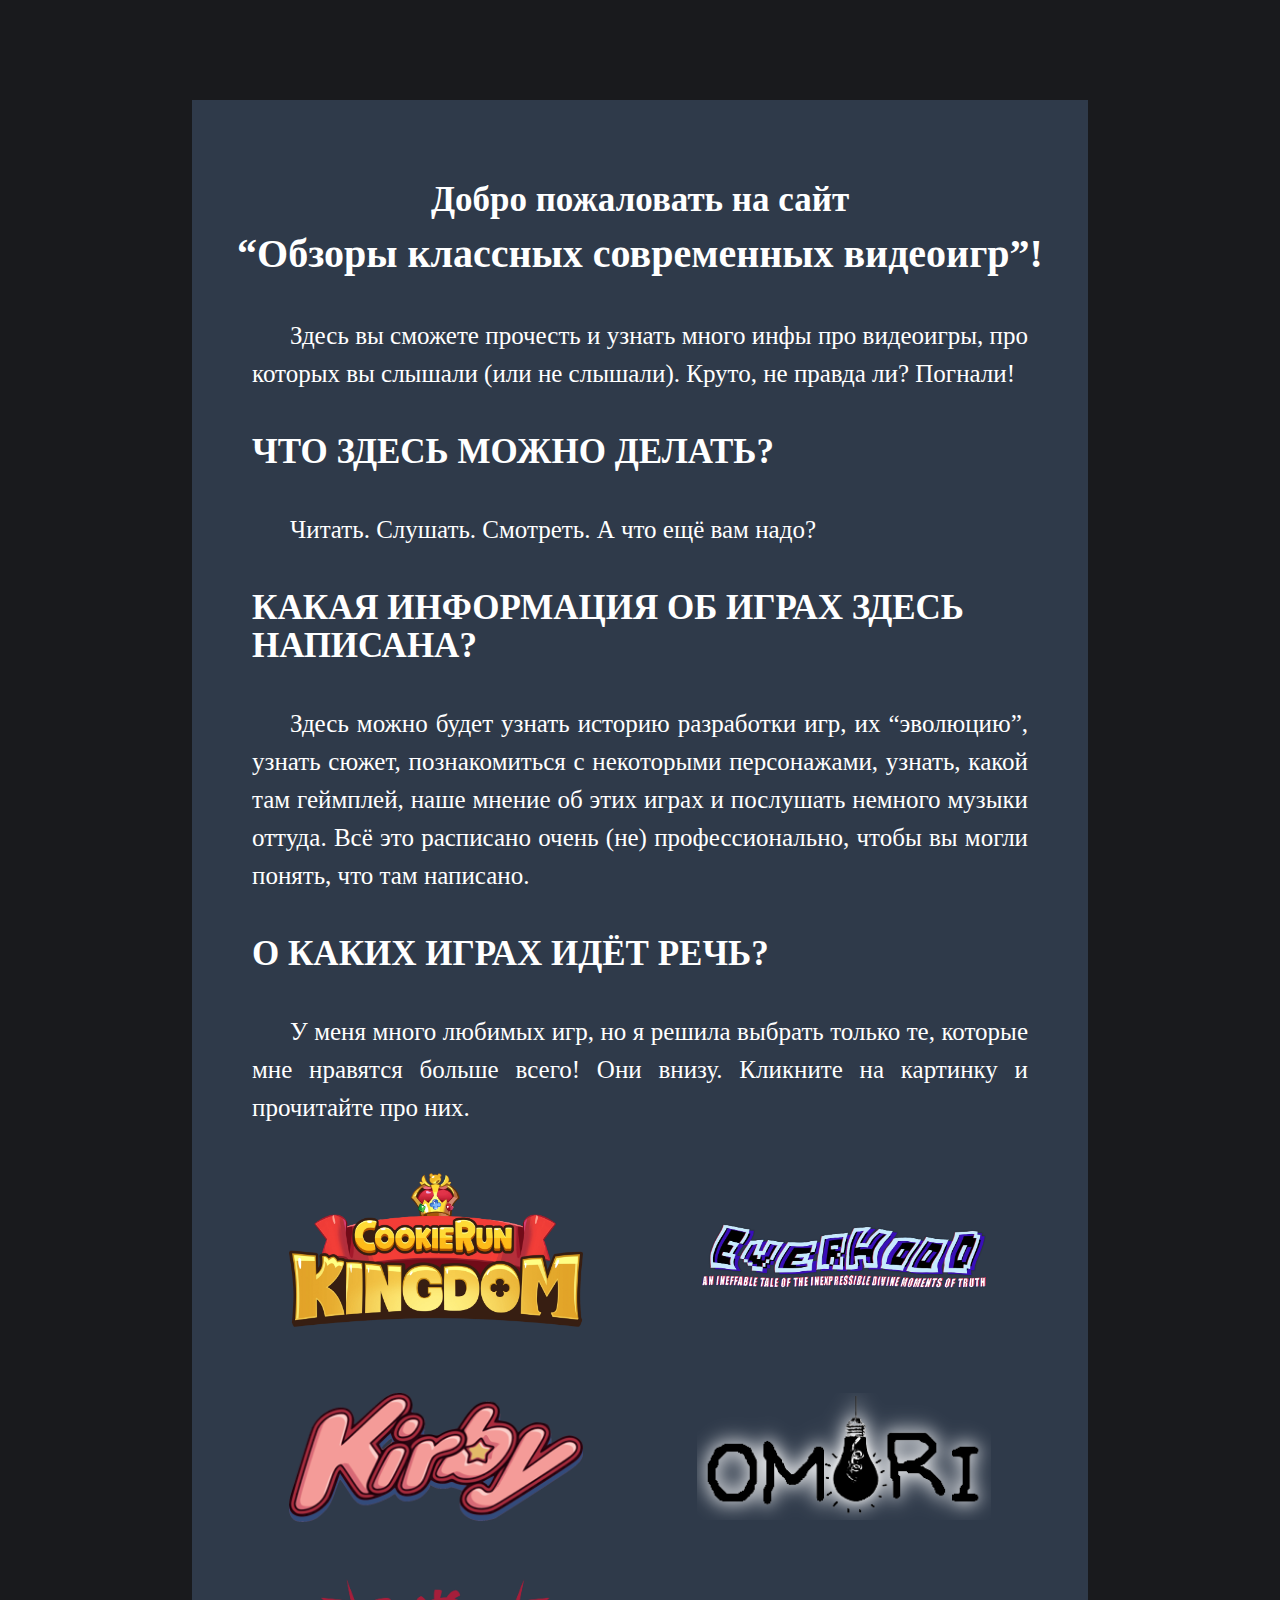
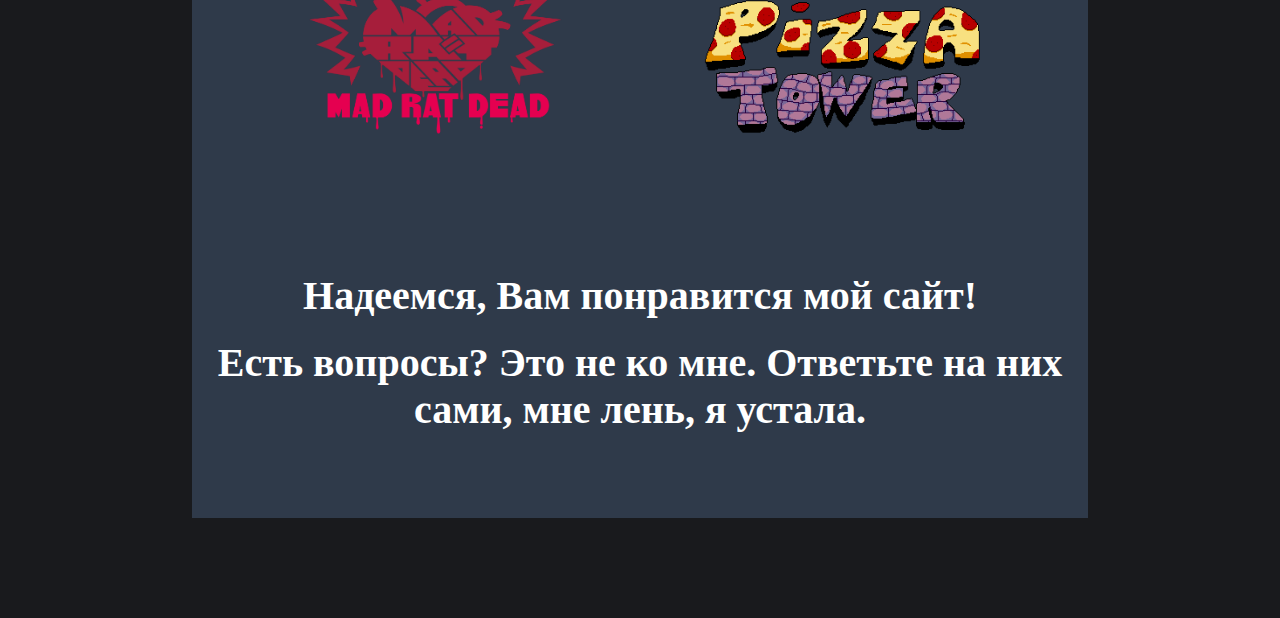
<file: index.html>
<!DOCTYPE html>
<html lang="en">
<head>
    <meta charset="UTF-8">
    <meta name="viewport" content="width=device-width, initial-scale=1.0">
    <link rel="stylesheet" href="/css/main.css">
    <link rel="stylesheet" href="/css/index.css">
    <link rel="shortcut icon" href="/css/img/Other/fox_icon.png" type="image/x-icon">
    <title>Game Review Site</title>
</head>
<body>
    <main>
        <h1>Добро пожаловать на сайт</h1>
        <div class="h1-under">“Обзоры классных современных видеоигр”!</div>
        <div class="main-text">Здесь вы сможете прочесть и узнать много инфы про видеоигры, 
            про которых вы слышали (или не слышали). Круто, не правда ли? Погнали!</div>
        <!-- <div class="category">ЧТО ПРОИСХОДИТ?</div>
        <div class="main-text">НЕЗНАЮ, Я ТОЖЕ В ШОКЕ!</div> -->
        
        <div class="category">ЧТО ЗДЕСЬ МОЖНО ДЕЛАТЬ?</div>
        <div class="main-text">Читать. Слушать. Смотреть. А что ещё вам надо?</div>

        <div class="category">КАКАЯ ИНФОРМАЦИЯ ОБ ИГРАХ ЗДЕСЬ НАПИСАНА?</div>
        <div class="main-text">Здесь можно будет узнать историю разработки игр, их “эволюцию”, 
            узнать сюжет, познакомиться с некоторыми персонажами, узнать, какой там геймплей, 
            наше мнение об этих играх и послушать немного музыки оттуда. Всё это расписано очень 
            (не) профессионально, чтобы вы могли понять, что там написано.
        </div>

        <div class="category">О КАКИХ ИГРАХ ИДЁТ РЕЧЬ?</div>
        <div class="main-text">У меня много любимых игр, но я решила выбрать только те, 
            которые мне нравятся больше всего! Они внизу. Кликните на картинку и прочитайте 
            про них.
        </div>

        <div class="container">
            <a href="cookierunkingdom.html" style="grid-column: 2; grid-row: 2;">
                <img src="/css/img/GameLogos/Cookie-Run-Kingdom-Logo.png">
            </a>
            <a href="everhood.html" style="grid-column: 4; grid-row: 2;">
                <img src="/css/img/GameLogos/EverhoodLogo.png">
            </a>
            <a href="kirby.html" style="grid-column: 2; grid-row: 4;">
                <img src="/css/img/GameLogos/KirbyLogo.png">
            </a>
            <a href="omori.html" style="grid-column: 4; grid-row: 4;">
                <img src="/css/img/GameLogos/OMORIlogo.png">
            </a>
            <a href="madratdead.html" style="grid-column: 2; grid-row: 6; margin-top: -30px;">
                <img src="/css/img/GameLogos/MadRatDeadLogo.png">
            </a>
            <a href="pizzatower.html" style="grid-column: 4; grid-row: 6;">
                <img src="/css/img/GameLogos/PizzaTowerlogo.png">
            </a>
        </div>

        <div class="h1-under" style="margin: 100px auto 20px auto;">Надеемся, Вам понравится мой сайт!</div>
        <div class="h1-under">Есть вопросы? Это не ко мне. Ответьте на них сами, мне лень, я устала.</div>
    </main>
</body>
</html>
</file>
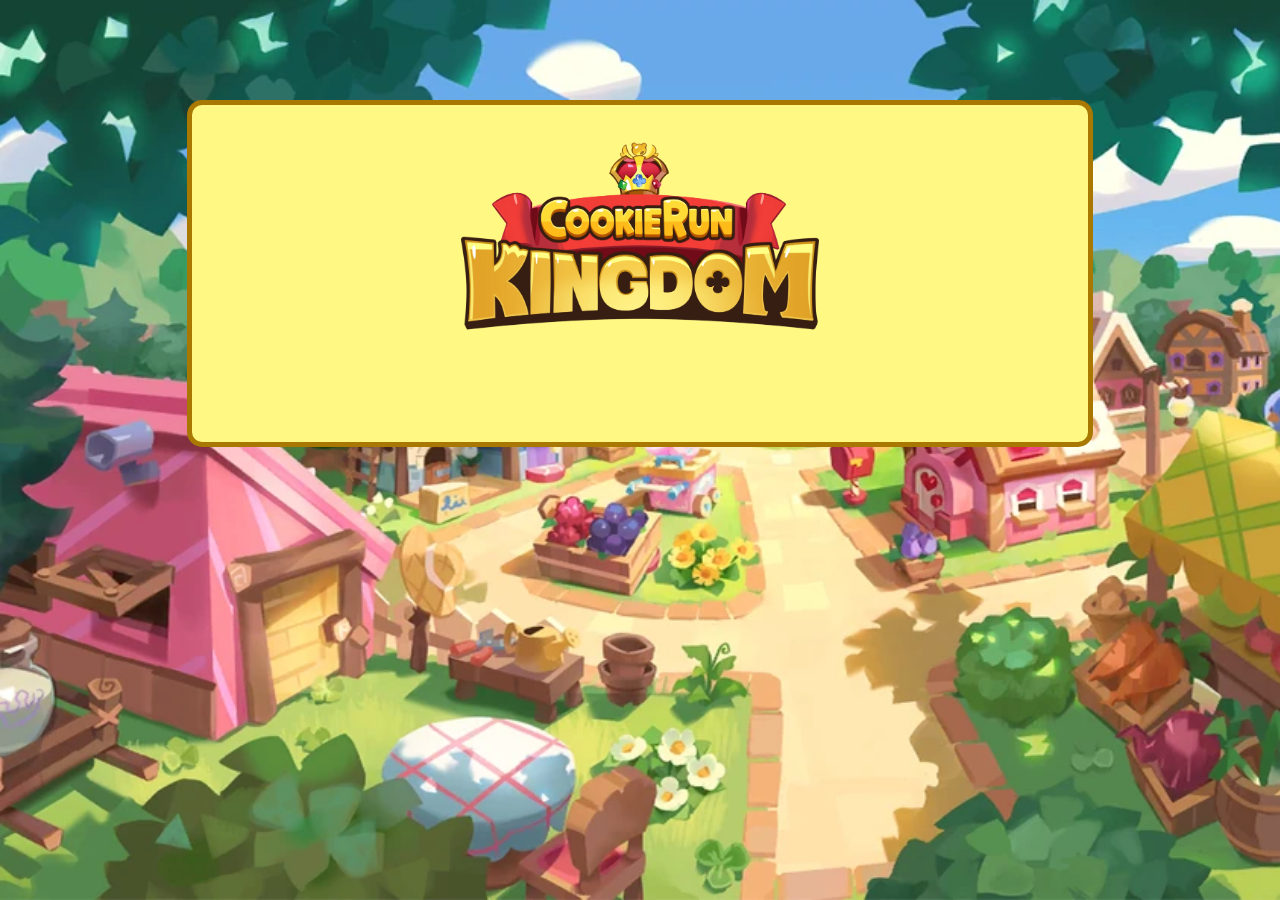
<file: cookierunkingdom.html>
<!DOCTYPE html>
<html lang="en">
<head>
    <meta charset="UTF-8">
    <meta name="viewport" content="width=device-width, initial-scale=1.0">
    <link rel="stylesheet" href="/css/main.css">
    <link rel="stylesheet" href="/css/cookierunkingdom.css">
    <link rel="shortcut icon" href="/css/img/Other/fox_icon.png" type="image/x-icon">
    <title>Game Review Site</title>
</head>
<body>
    <main>
        <div class="logo">
            <img src="/css/img/GameLogos/Cookie-Run-Kingdom-Logo.png">
        </div>
    </main>
</body>
</html>
</file>
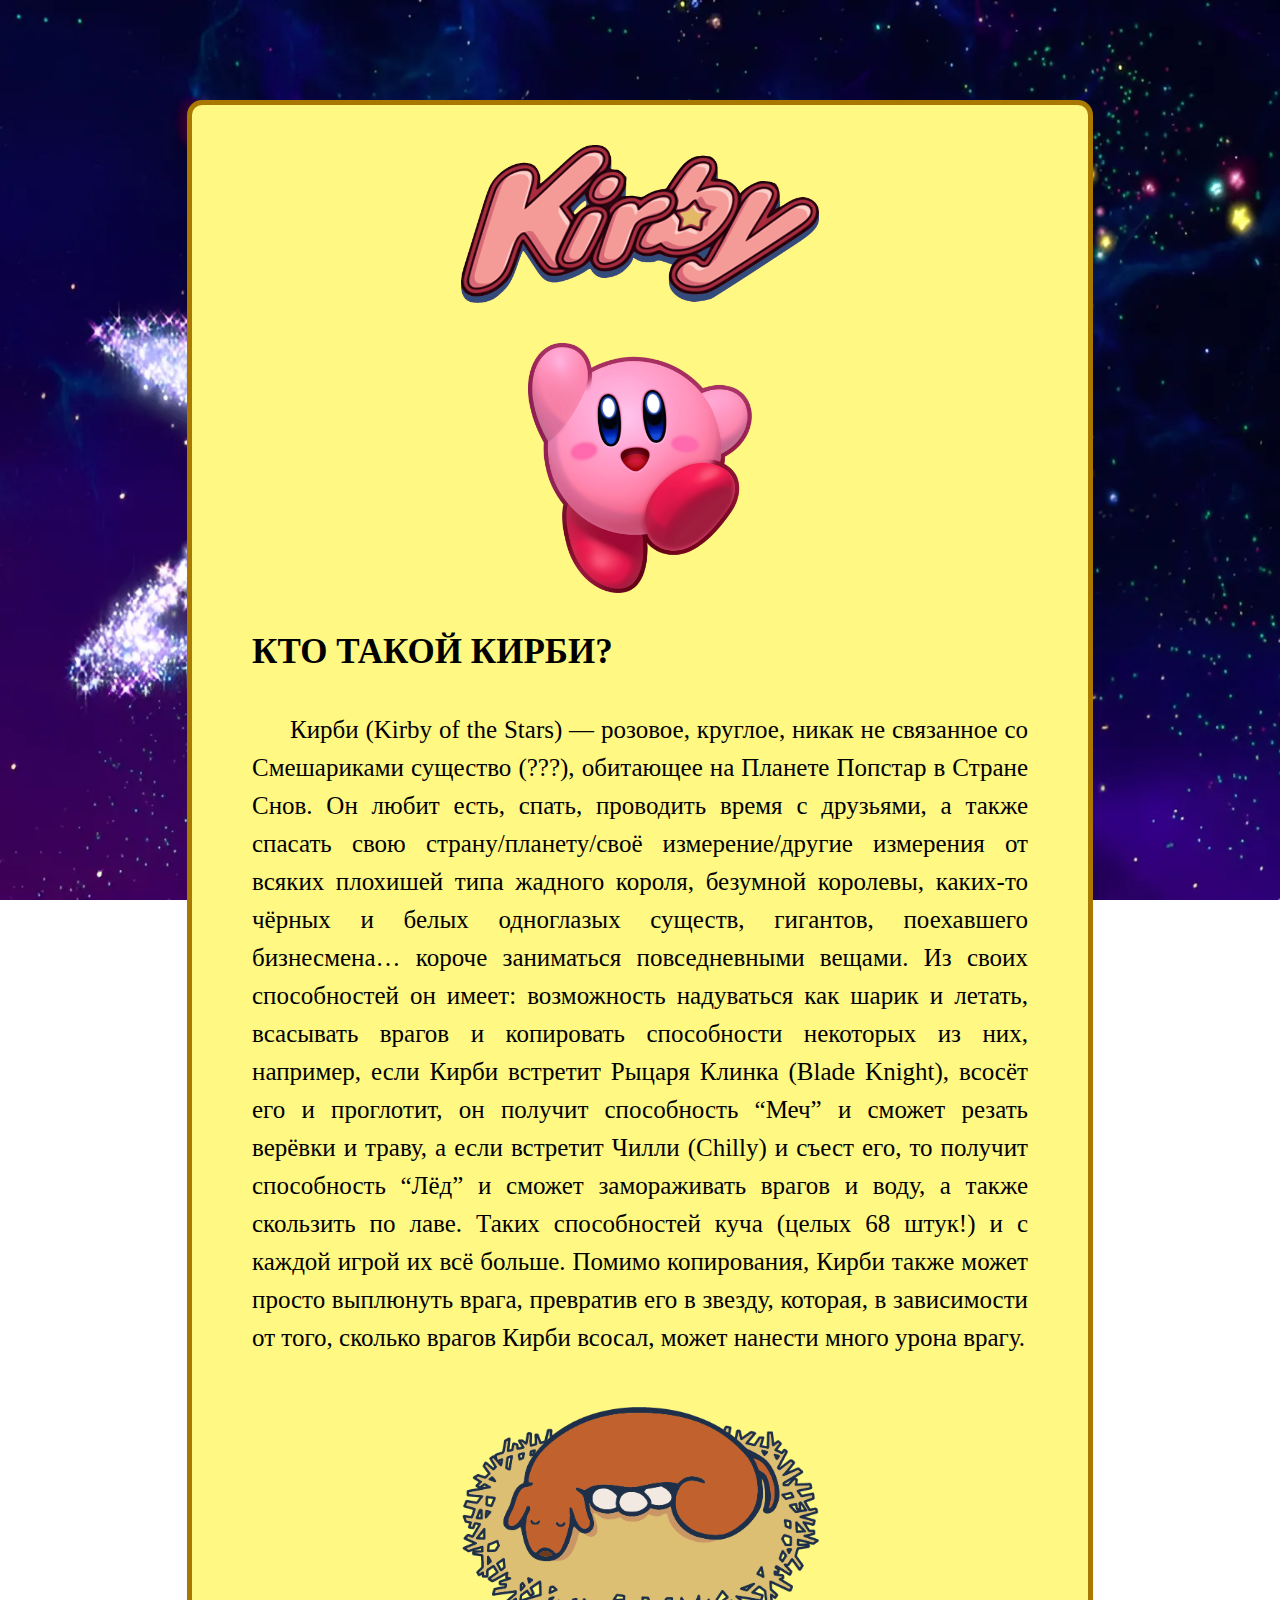
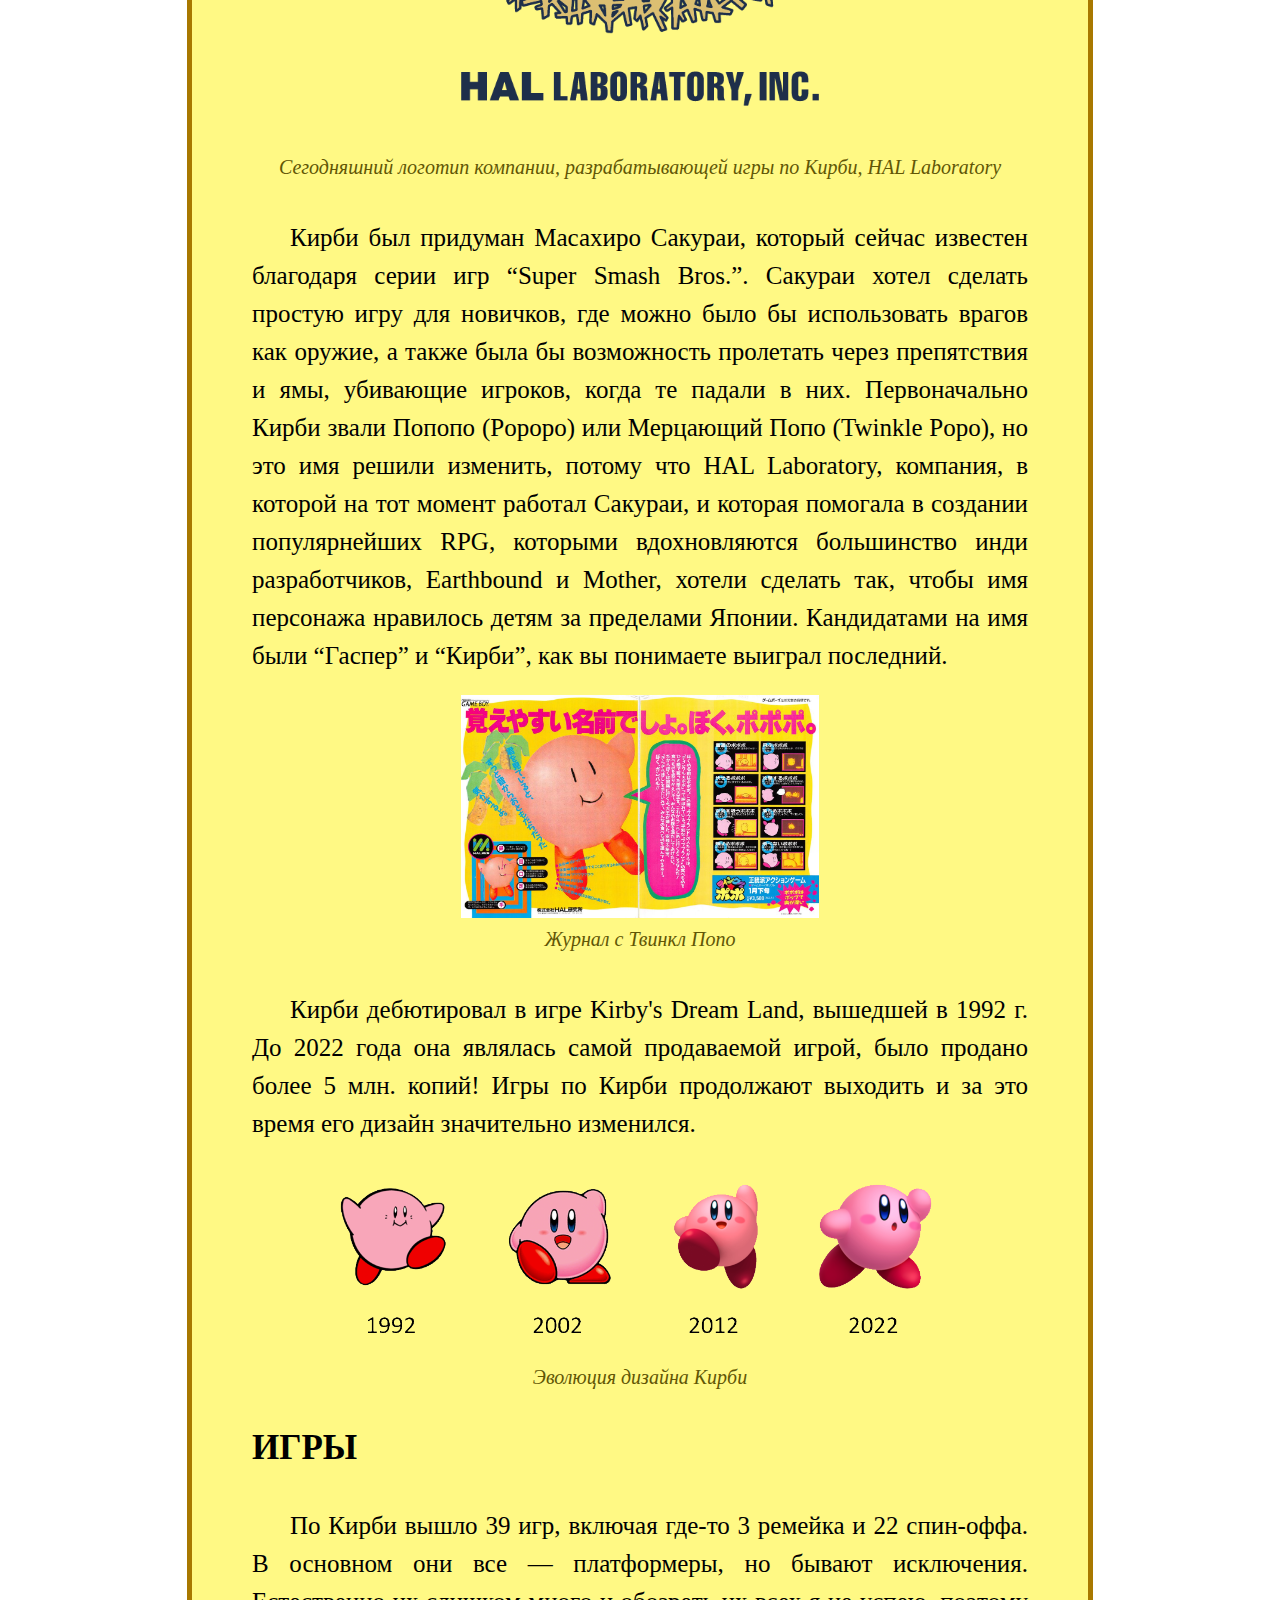
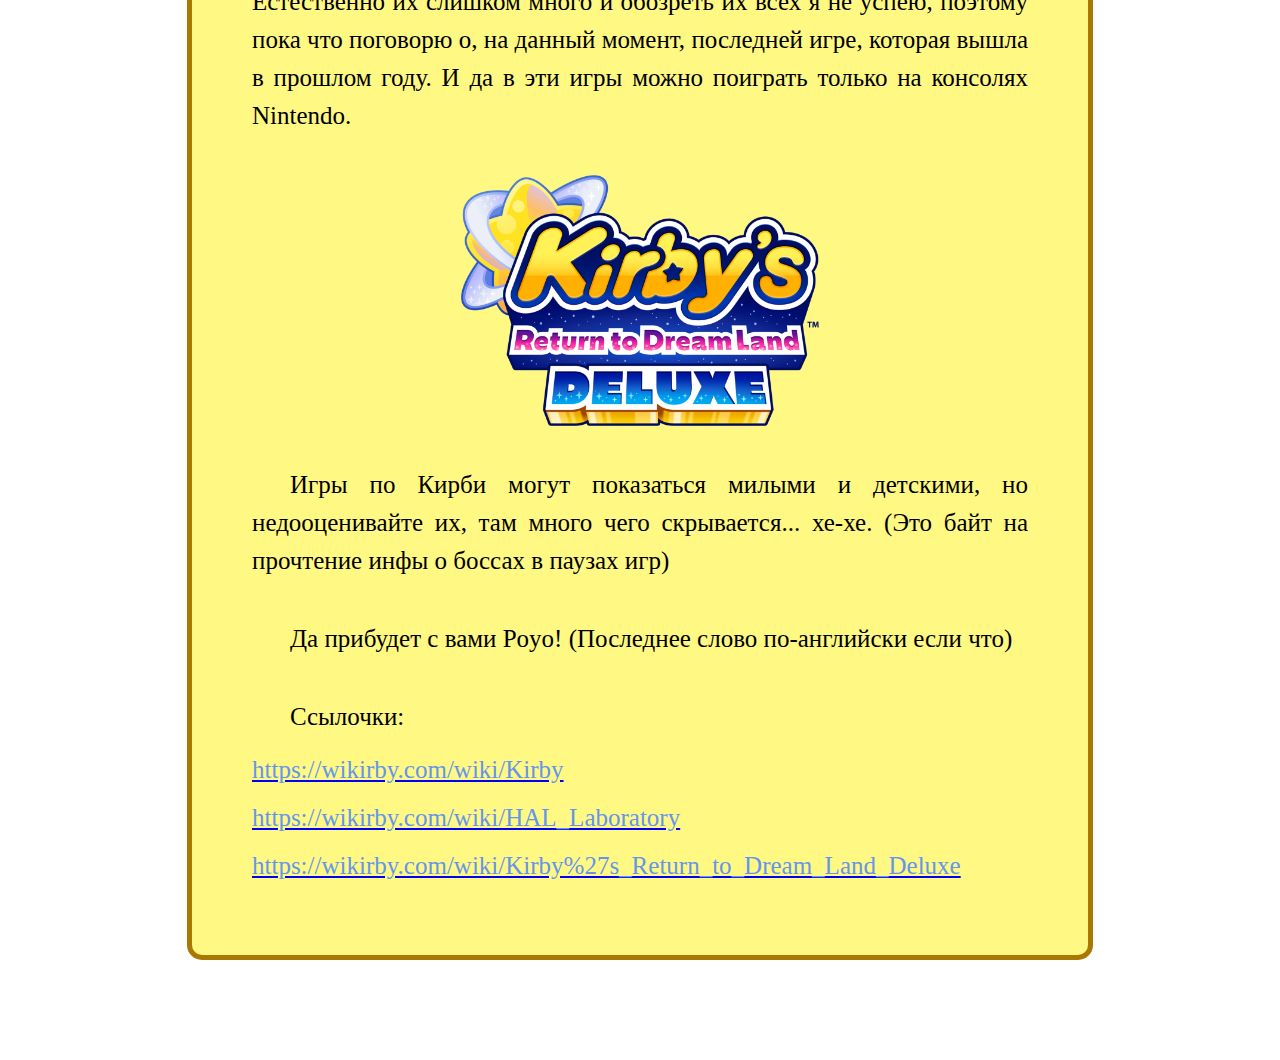
<file: kirby.html>
<!DOCTYPE html>
<html lang="en">
<head>
    <meta charset="UTF-8">
    <meta name="viewport" content="width=device-width, initial-scale=1.0">
    <link rel="stylesheet" href="/css/main.css">
    <link rel="stylesheet" href="/css/kirby.css">
    <link rel="shortcut icon" href="/css/img/Other/fox_icon.png" type="image/x-icon">
    <title>Game Review Site</title>
</head>
<body>
    <main>
    <div class="logo">
        <img src="/css/img/GameLogos/KirbyLogo.png">
        <img src="/css/img/Kirby/KRtDLD_Kirby.png">
    </div>

        <div class="category">КТО ТАКОЙ КИРБИ?</div>
        <div class="main-text">Кирби (Kirby of the Stars) — розовое, круглое, никак не связанное со 
            Смешариками существо (???), обитающее на Планете Попстар в Стране Снов. Он любит есть, 
            спать, проводить время с друзьями, а также спасать свою страну/планету/своё измерение/другие 
            измерения от всяких плохишей типа жадного короля, безумной королевы, каких-то чёрных и белых 
            одноглазых существ, гигантов, поехавшего бизнесмена… короче заниматься повседневными вещами. 
            Из своих способностей он имеет: возможность надуваться как шарик и летать, всасывать врагов и 
            копировать способности некоторых из них, например, если Кирби встретит Рыцаря Клинка (Blade 
            Knight), всосёт его и проглотит, он получит способность “Меч” и сможет резать верёвки и траву, 
            а если встретит Чилли (Chilly) и съест его, то получит способность “Лёд” и сможет замораживать 
            врагов и воду, а также скользить по лаве. Таких способностей куча (целых 68 штук!) и с каждой 
            игрой их всё больше. Помимо копирования, Кирби также может просто выплюнуть врага, превратив 
            его в звезду, которая, в зависимости от того, сколько врагов Кирби всосал, может нанести много 
            урона врагу.
        </div>
        <figure>
            <img src="/css/img/Kirby/HAL_Laboratory_logo.png" style="margin: 50px auto;">
            <figcaption>Сегодняшний логотип компании, разрабатывающей игры по Кирби, HAL Laboratory</figcaption>
        </figure>
        
        <div class="main-text">Кирби был придуман Масахиро Сакураи, который сейчас известен 
            благодаря серии игр “Super Smash Bros.”. Сакураи хотел сделать простую игру для новичков, 
            где можно было бы использовать врагов как оружие, а также была бы возможность пролетать через 
            препятствия и ямы, убивающие игроков, когда те падали в них. Первоначально Кирби звали Попопо 
            (Popopo) или Мерцающий Попо (Twinkle Popo), но это имя решили изменить, потому что HAL 
            Laboratory, компания, в которой на тот момент работал Сакураи, и которая помогала в создании 
            популярнейших RPG, которыми вдохновляются большинство инди разработчиков, Earthbound и Mother, 
            хотели сделать так, чтобы имя персонажа нравилось детям за пределами Японии. Кандидатами на 
            имя были “Гаспер” и “Кирби”, как вы понимаете выиграл последний.
        </div>
        <figure>
            <img src="/css/img/Kirby/Twinkle_Popo_Weekly_Famitsu_0155_ad_scan.jpg">
            <figcaption>Журнал с Твинкл Попо</figcaption>
        </figure>
        
        <div class="main-text">Кирби дебютировал в игре Kirby's Dream Land, вышедшей в 1992 г. 
            До 2022 года она являлась самой продаваемой игрой, было продано более 5 млн. копий! Игры по 
            Кирби продолжают выходить и за это время его дизайн значительно изменился.
        </div>
        <figure>
            <img src="/css/img/Kirby/Kirb_Evo.png" style="width: 70%;">
            <figcaption>Эволюция дизайна Кирби</figcaption>
        </figure>
        
        <div class="category">ИГРЫ</div>
        <div class="main-text">По Кирби вышло 39 игр, включая где-то 3 ремейка и 22 спин-оффа. 
            В основном они все — платформеры, но бывают исключения. Естественно их слишком много и 
            обозреть их всех я не успею, поэтому пока что поговорю о, на данный момент, последней игре, 
            которая вышла в прошлом году. И да в эти игры можно поиграть только на консолях Nintendo.</div>
        <a href="KRTDLD.html">
            <img src="/css/img/GameLogos/KRtDLD_logo.png" alt="KRTDLD">
        </a>

        <div class="main-text">Игры по Кирби могут показаться милыми и детскими, но недооценивайте 
            их, там много чего скрывается... хе-хе. (Это байт на прочтение инфы о боссах в паузах игр)
        </div>
        <div class="main-text">Да прибудет с вами Poyo! (Последнее слово по-английски если что)</div>
        <div class="main-text">Ссылочки:</div>
        <a href="https://wikirby.com/wiki/Kirby">
            <div class="info-text">https://wikirby.com/wiki/Kirby</div>
        </a>
        <a href="https://wikirby.com/wiki/HAL_Laboratory">
            <div class="info-text">https://wikirby.com/wiki/HAL_Laboratory</div>
        </a>
        <a href="https://wikirby.com/wiki/Kirby%27s_Return_to_Dream_Land_Deluxe">
            <div class="info-text">https://wikirby.com/wiki/Kirby%27s_Return_to_Dream_Land_Deluxe</div>
        </a>
</main>
</body>
</html>
</file>
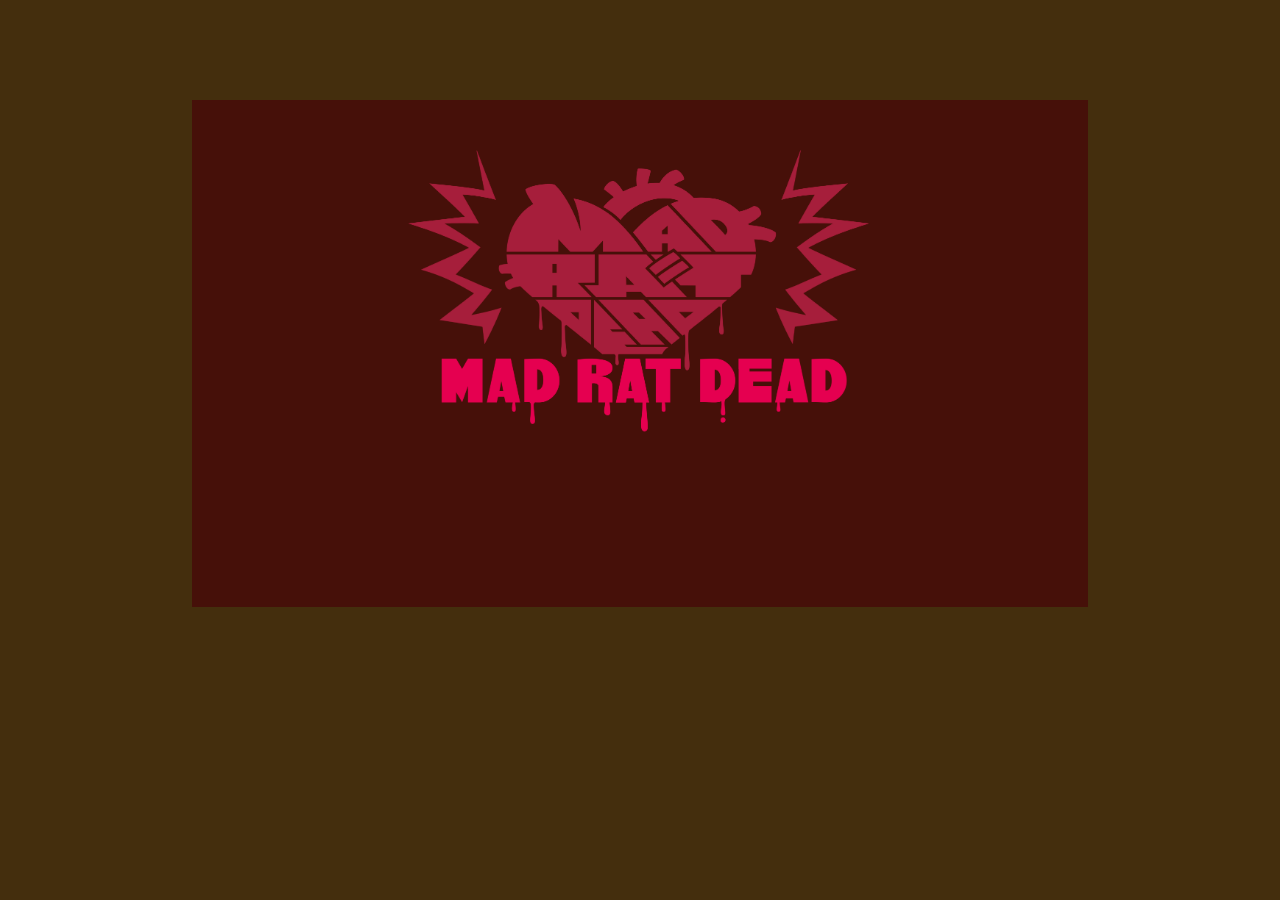
<file: madratdead.html>
<!DOCTYPE html>
<html lang="en">
<head>
    <meta charset="UTF-8">
    <meta name="viewport" content="width=device-width, initial-scale=1.0">
    <link rel="stylesheet" href="/css/main.css">
    <link rel="stylesheet" href="/css/madratdead.css">
    <link rel="shortcut icon" href="/css/img/Other/fox_icon.png" type="image/x-icon">
    <title>Game Review Site</title>
</head>
<body>
    <main>
        <div class="logo">
            <img src="/css/img/GameLogos/MadRatDeadLogo.png">
        </div>
    </main>
</body>
</html>
</file>
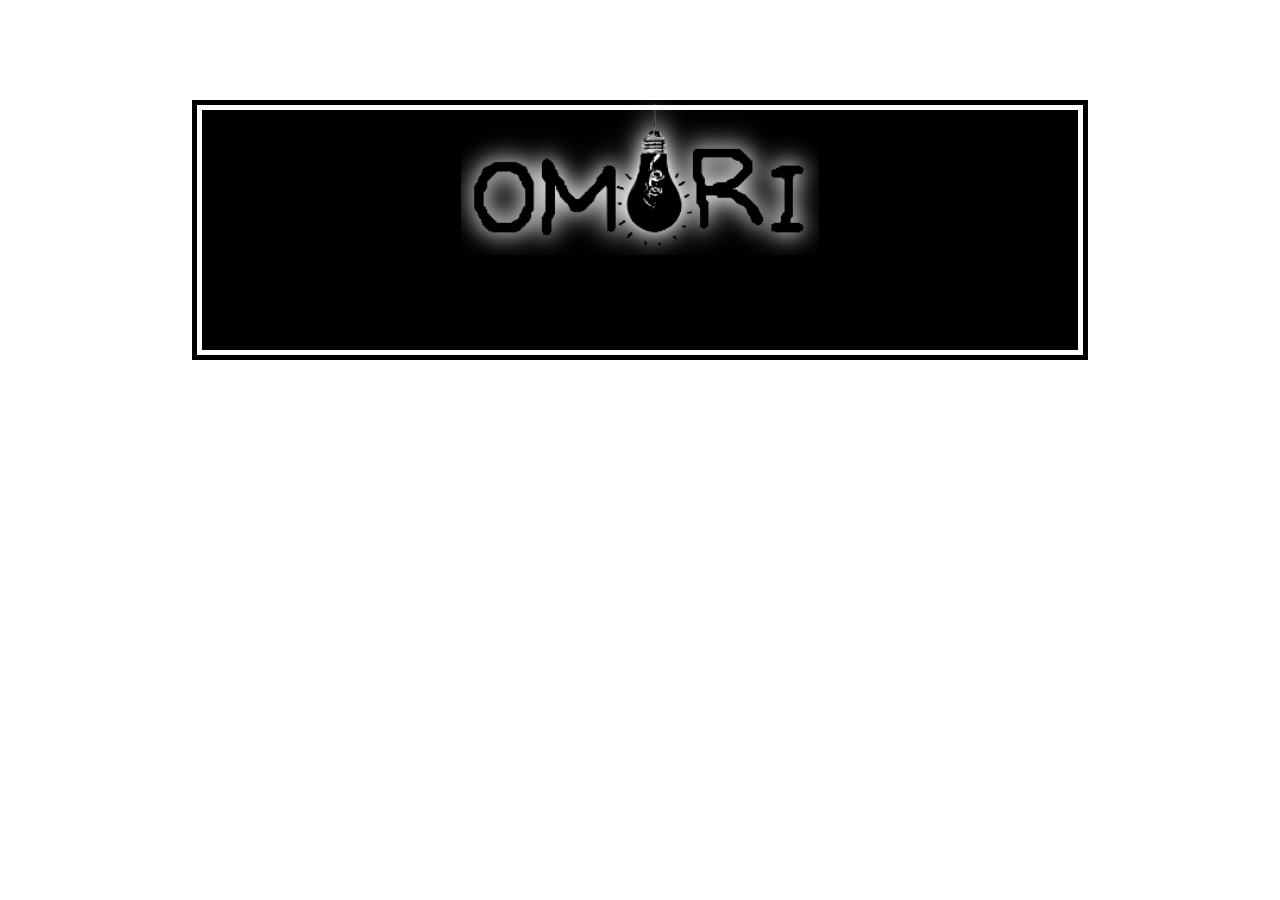
<file: omori.html>
<!DOCTYPE html>
<html lang="en">
<head>
    <meta charset="UTF-8">
    <meta name="viewport" content="width=device-width, initial-scale=1.0">
    <link rel="stylesheet" href="/css/main.css">
    <link rel="stylesheet" href="/css/omori.css">
    <link rel="shortcut icon" href="/css/img/Other/fox_icon.png" type="image/x-icon">
    <title>Game Review Site</title>
</head>
<body>
    <main>
        <div class="logo">
            <img src="/css/img/GameLogos/OMORIlogo.png">
        </div>
    </main>
</body>
</html>
</file>
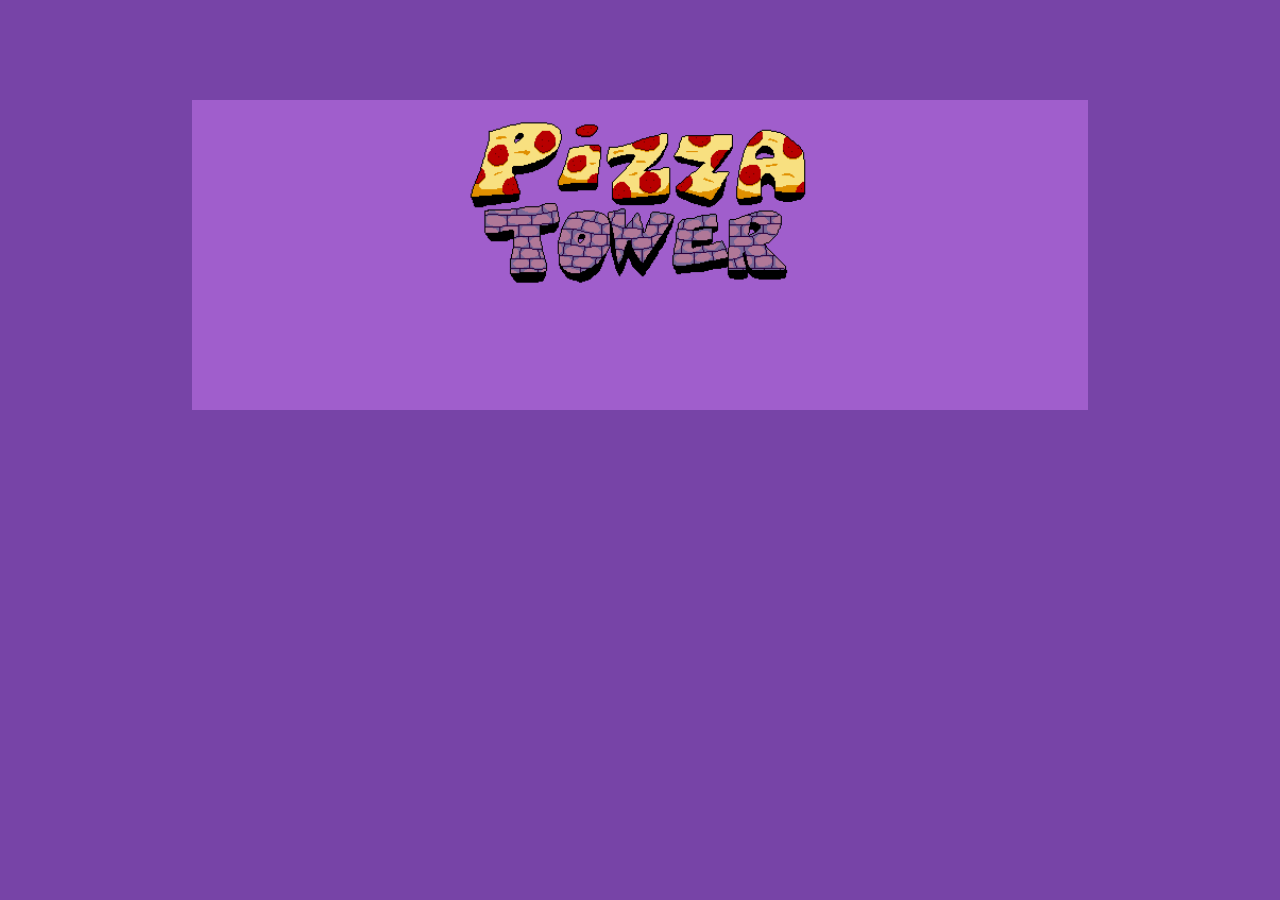
<file: pizzatower.html>
<!DOCTYPE html>
<html lang="en">
<head>
    <meta charset="UTF-8">
    <meta name="viewport" content="width=device-width, initial-scale=1.0">
    <link rel="stylesheet" href="/css/main.css">
    <link rel="stylesheet" href="/css/pizzatower.css">
    <link rel="shortcut icon" href="/css/img/Other/fox_icon.png" type="image/x-icon">
    <title>Game Review Site</title>
</head>
<body>
    <main>
        <div class="logo">
            <img src="/css/img/GameLogos/PizzaTowerlogo.png">
        </div>
    </main>
</body>
</html>
</file>
<file: css/main.css>
* {
    margin: 0;
    padding: 0;
}

.logo {
    margin: 30px auto;
}

.main-text {
    margin: 40px 60px auto 60px;
    color: #fff;
    font-size: 25px;
    text-align: justify;
    text-indent: 38px;
    line-height: 38px;
}

img {
    background-repeat: no-repeat;
    width: 80%;
    margin: auto;
    display: block;
}

.category {
    margin: 40px auto auto 60px;
    color: #fff;
    font-size: 35px;
    font-weight: bold;
    line-height: 38px;
}

.fun-fact-text {
    margin-left: 27px;
    color: #fff;
    font-size: 40px;
    text-indent: 11px;
    line-height: 38px;
    font-weight: bold;
}

.fun-fact-main-text {
    margin: 20px 45px auto 10px;
    color: #fff;
    font-size: 25px;
    text-align: justify;
    text-indent: 38px;
    line-height: 38px;
}

figure {
    position: relative;
    margin: 20px auto;
    display: flex;
    flex-wrap: wrap;
}

figure img {
    display: block;
}

figcaption {
    margin: 10px auto;
    color: rgb(201, 201, 201);
    font-style: italic;
    font-size: 20px;
}

.character-description {
    margin: 20px 30px auto;
    color: #fff;
    font-size: 20px;
    text-align: justify;
    text-indent: 38px;
    line-height: 38px;
}

.fun-fact-background {
    margin: 30px auto 30px auto;
    background: #0e1824;
    width: 88%;
    padding: 20px 0 20px 0;
    border-width: thick;
    border-style: solid;
    border-radius: 15px;
    border-color: white;
}

iframe {
    margin-top: 40px;
    display: block;
    margin-left: auto;
    margin-right: auto;
}

.music-author-title {
    margin: 40px auto 10px auto;
    text-align: center;
    font-size: 24px;
    color: #fff;
}

audio {
    margin: auto;
}

.info-text {
    margin-top: 20px;
    margin-left: 60px;
    margin-right: 60px;
    color: cornflowerblue;
    font-size: 25px;
}

a {
    color: blue;
}
</file>
<file: css/index.css>
* {
    margin: 0;
    padding: 0;
}

body {
    width: 100%;
    background-color: #191A1D;
}

main {
    width: 70%;
    padding: 30px 0 75px;
    background-color: #2F3A4A;
    margin: 100px auto 100px;
}

h1 {
    margin-top: 50px;
    color: #fff;
    text-align: center;
    font-size: 35px;
}

.h1-under {
    margin: 10px auto;
    color: #fff;
    text-align: center;
    font-size: 40px;
    font-weight: bold;
}

.container {
    display: grid;
    grid-template-columns: 60px auto 40px auto 60px;
    grid-template-rows: 40px auto 60px auto 60px auto;
}
</file>
<file: css/cookierunkingdom.css>
* {
    margin: 0;
    padding: 0;
}

body {
    width: 100%;
    background-image: url(/css/img/Background/Cookie_Run_Kingdom_background_2.png);
    background-attachment: fixed;
    background-repeat: no-repeat;
    margin: auto;
    background-size: cover;
}

main {
    width: 70%;
    padding: 0 0 75px;
    background-color: #fff984;
    margin: 100px auto 100px;
    border-width: thick;
    border-style: solid;
    border-radius: 15px;
    border-color: #a87800;
}

.logo img {
    width: 40%;
}
</file>
<file: css/kirby.css>
* {
    margin: 0;
    padding: 0;
}

body {
    width: 100%;
    background-image: url(/css/img/Background/Kirby_main_page_background.jpeg);
    background-attachment: fixed;
    background-repeat: no-repeat;
    background-position: center center;
    background-size: cover;
    display: flex;
    flex-direction: column;
}

main {
    width: 70%;
    padding: 0 0 75px;
    background-color: #fff984;
    margin: 100px auto 100px;
    border-width: thick;
    border-style: solid;
    border-radius: 15px;
    border-color: #a87800;
}

img {
    width: 40%;
    display: block;
    margin-left: auto;
    margin-right: auto;
}

.logo img:nth-child(2) {
    width: 25%;
    height: 50%;
}

.category {
    color: #000;
}

.main-text {
    color: #000;
}

figcaption {
    color: #615605;
    font-style: italic;
    font-size: 20px;
    text-align: center;
}

img {
    margin: 40px auto 40px auto;
}

figure {
    display: block;
}

figure img {
    margin: auto;
}
</file>
<file: css/madratdead.css>
* {
    margin: 0;
    padding: 0;
}

body {
    width: 100%;
    background-color: #442e0d;
    background-attachment: fixed;
    background-repeat: no-repeat;
    margin: auto;
    background-size: cover;
}

main {
    width: 70%;
    padding: 0 0 75px;
    background-color: #461009;
    margin: 100px auto 100px;
}

.logo img {
    width: 60%;
}
</file>
<file: css/omori.css>
* {
    margin: 0;
    padding: 0;
}

body {
    width: 100%;
    background-color: #fff;
    margin: auto;
}

main {
    width: 70%;
    padding: 0 0 75px;
    background-color: #000;
    margin: 100px auto 100px;
    outline-width: thick;
    outline-color: #fff;
    outline-style: solid;
    outline-offset: -10px;
}

.logo img {
    width: 40%;
}
</file>
<file: css/pizzatower.css>
* {
    margin: 0;
    padding: 0;
}

body {
    width: 100%;
    background-color: #7744a7;
    background-attachment: fixed;
    background-repeat: no-repeat;
    margin: auto;
    background-size: cover;
}

main {
    width: 70%;
    padding: 0 0 75px;
    background-color: #a05ecc;
    margin: 100px auto 100px;
}

.logo img {
    width: 40%;
}
</file>
